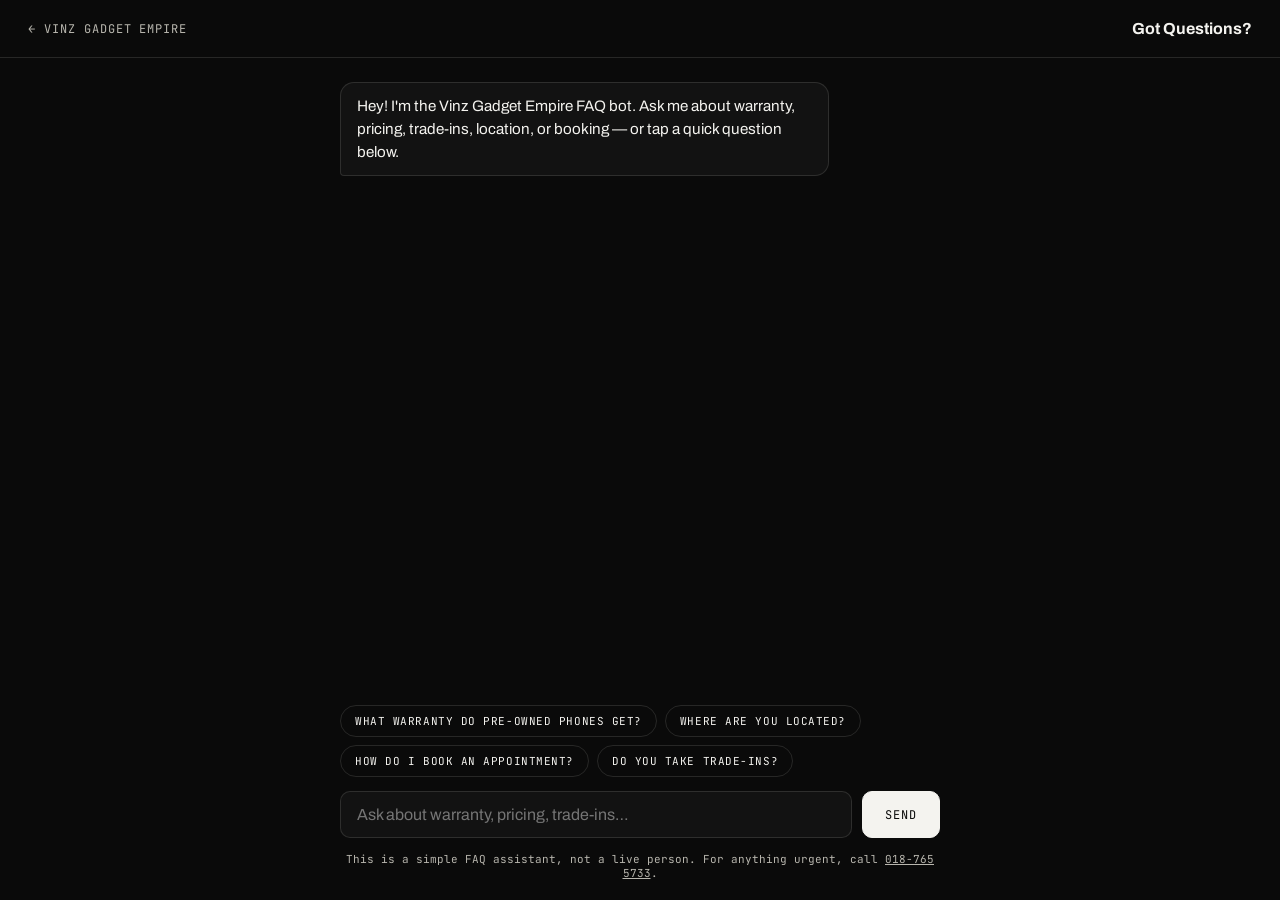
<file: chatbot.html>
<!doctype html>
<html lang="en">
<head>
<meta charset="UTF-8" />
<meta name="viewport" content="width=device-width, initial-scale=1.0" />
<title>Questions? — Vinz Gadget Empire</title>
<link rel="icon" type="image/x-icon" href="./favicon.ico" />
<link rel="icon" type="image/png" sizes="32x32" href="./favicon-32x32.png" />
<link rel="icon" type="image/png" sizes="16x16" href="./favicon-16x16.png" />
<link rel="apple-touch-icon" href="./apple-touch-icon.png" />
<link rel="preconnect" href="https://fonts.googleapis.com">
<link rel="preconnect" href="https://fonts.gstatic.com" crossorigin>
<link href="https://fonts.googleapis.com/css2?family=Archivo:wght@400;500;600;700;900&family=JetBrains+Mono:wght@400;500&display=swap" rel="stylesheet">
<link rel="stylesheet" href="chatbot.css" />
</head>
<body>

<header class="chat-header">
  <a href="index.html" class="chat-back" aria-label="Back to site">← Vinz Gadget Empire</a>
  <span class="chat-header-title">Got Questions?</span>
</header>

<main class="chat-shell">
  <div class="chat-log" id="chat-log" role="log" aria-live="polite"></div>

  <div class="chat-quick" id="chat-quick"></div>

  <form class="chat-input-row" id="chat-form">
    <input type="text" id="chat-input" placeholder="Ask about warranty, pricing, trade-ins…" autocomplete="off" />
    <button type="submit" aria-label="Send">Send</button>
  </form>

  <p class="chat-disclaimer">This is a simple FAQ assistant, not a live person. For anything urgent, call <a href="tel:0187655733">018-765 5733</a>.</p>
</main>

<script src="chatbot.js"></script>
</body>
</html>
</file>
<file: chatbot.css>
:root{
  --black: #0a0a0a;
  --black-soft: #121212;
  --white: #f4f3ef;
  --white-dim: #b8b6ae;
  --red: #e0261c;
  --line: rgba(244,243,239,0.12);
  --display: 'Archivo', sans-serif;
  --mono: 'JetBrains Mono', monospace;
  --ease: cubic-bezier(.16,.84,.44,1);
}

*{margin:0; padding:0; box-sizing:border-box;}
html, body{height:100%;}
body{
  background:var(--black); color:var(--white);
  font-family:var(--display);
  display:flex; flex-direction:column;
}

.chat-header{
  display:flex; align-items:center; justify-content:space-between;
  padding:20px 28px; border-bottom:1px solid var(--line);
}
.chat-back{
  color:var(--white-dim); text-decoration:none;
  font-family:var(--mono); font-size:12px; letter-spacing:0.08em; text-transform:uppercase;
}
.chat-back:hover{color:var(--red);}
.chat-header-title{
  font-family:var(--display); font-weight:700; font-size:1rem;
}

.chat-shell{
  flex:1; width:100%; max-width:640px; margin:0 auto;
  display:flex; flex-direction:column;
  padding:24px 20px 20px;
  min-height:0;
}

.chat-log{
  flex:1; overflow-y:auto;
  display:flex; flex-direction:column; gap:14px;
  padding-right:4px; margin-bottom:16px;
}
.chat-msg{
  max-width:82%; padding:12px 16px; border-radius:14px;
  font-size:0.95rem; line-height:1.5;
}
.chat-msg.bot{
  align-self:flex-start;
  background:var(--black-soft); border:1px solid var(--line);
  border-bottom-left-radius:4px;
}
.chat-msg.user{
  align-self:flex-end;
  background:var(--red); color:var(--white);
  border-bottom-right-radius:4px;
}

.chat-quick{
  display:flex; flex-wrap:wrap; gap:8px; margin-bottom:14px;
}
.chat-quick-btn{
  font-family:var(--mono); font-size:11px; letter-spacing:0.05em; text-transform:uppercase;
  color:var(--white); background:transparent;
  border:1px solid var(--line); border-radius:999px;
  padding:8px 14px; cursor:pointer;
  transition:border-color 0.25s var(--ease), color 0.25s var(--ease);
}
.chat-quick-btn:hover{border-color:var(--red); color:var(--red);}

.chat-input-row{
  display:flex; gap:10px;
}
.chat-input-row input{
  flex:1; font-family:var(--display); font-size:16px; color:var(--white);
  background:var(--black-soft); border:1px solid var(--line); border-radius:10px;
  padding:14px 16px;
}
.chat-input-row input:focus{outline:none; border-color:var(--red);}
.chat-input-row button{
  font-family:var(--mono); font-size:12px; letter-spacing:0.08em; text-transform:uppercase;
  color:var(--black); background:var(--white); border:1px solid var(--white);
  border-radius:10px; padding:0 22px; cursor:pointer;
  transition:background 0.25s var(--ease), color 0.25s var(--ease);
}
.chat-input-row button:hover{background:var(--red); border-color:var(--red); color:var(--white);}

.chat-disclaimer{
  margin-top:14px; font-family:var(--mono); font-size:11px; color:var(--white-dim);
  text-align:center;
}
.chat-disclaimer a{color:var(--white-dim);}
.chat-disclaimer a:hover{color:var(--red);}

@media (max-width:640px){
  .chat-header{padding:16px 18px;}
  .chat-shell{padding:18px 14px 14px;}
}
</file>
